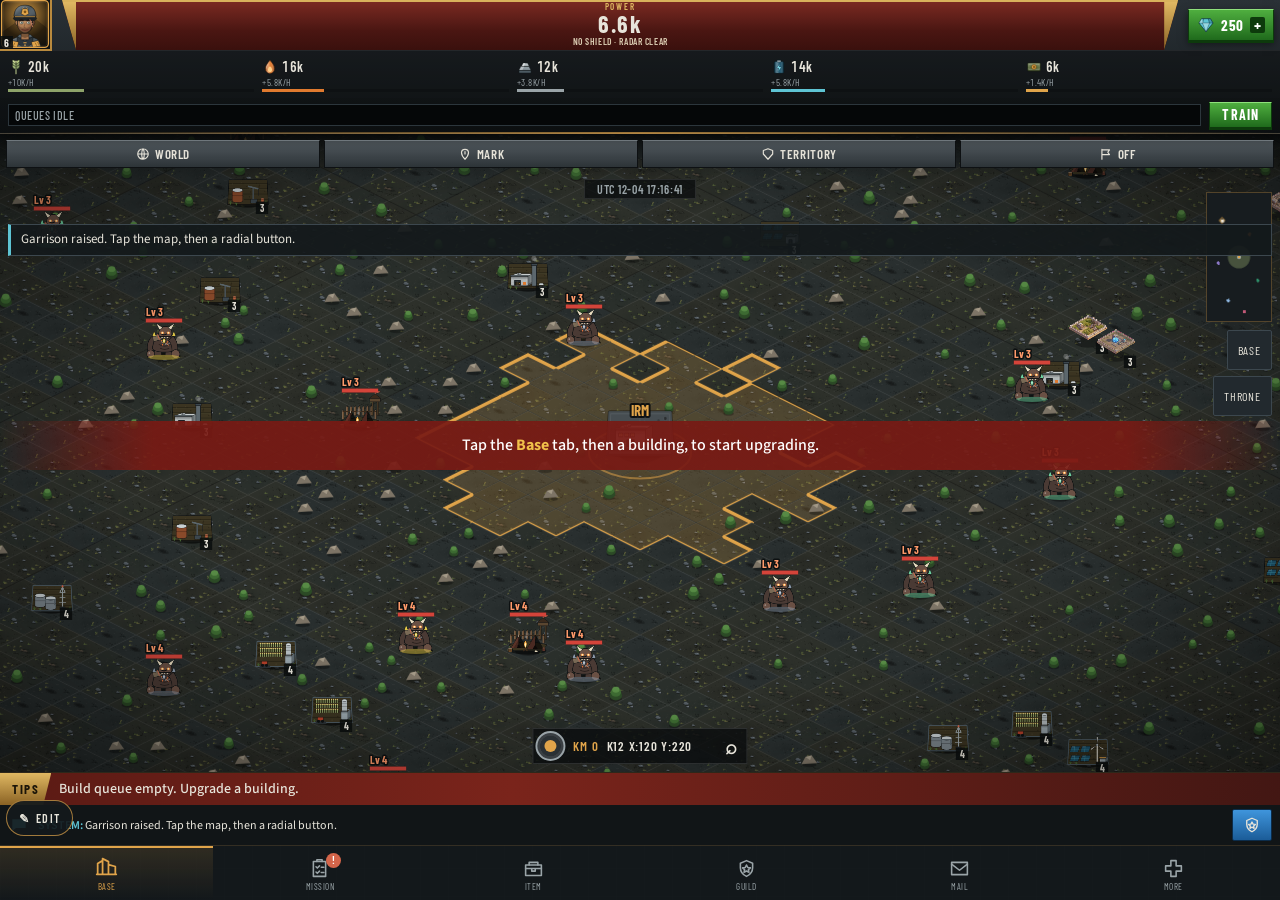
<file: index.html>
<!doctype html>
<html lang="en">
<head>
<meta charset="utf-8">
<meta name="viewport" content="width=device-width,initial-scale=1,viewport-fit=cover,user-scalable=no">
<meta name="theme-color" content="#0e1113">
<title>IRON MARCH</title>
<link rel="preconnect" href="https://fonts.googleapis.com">
<link href="https://fonts.googleapis.com/css2?family=Barlow+Condensed:wght@500;600;700&family=Source+Sans+3:wght@400;600&display=swap" rel="stylesheet">
<link rel="stylesheet" href="style.css">
<link rel="stylesheet" href="art.css">
</head>
<body>
<div id="app">
  <header id="top" class="glass">
    <div class="row1"><button class="port" id="port" data-a="profile"></button><button class="power" id="power" data-a="plot-cc"></button><button class="dbtn" id="dbtn" data-a="drawer" data-id="hero" data-tab="store"></button></div>
    <div class="chips num" id="chips"></div>
    <div id="prod"></div>
  </header>
  <main id="main">
    <section class="page on" id="pg-map">
      <canvas id="ground"></canvas><canvas id="ground2"></canvas>
      <canvas id="map"></canvas>
      <div class="mapui" id="compass"></div>
      <canvas class="mapui" id="mini" width="66" height="130"></canvas>
      <div class="mapui" id="mapchips"></div>
      <div class="mapui" id="coord"></div>
      <div id="radial"></div>
    </section>
    <section class="page" id="pg-base"></section>
    <div id="scrim"></div>
    <div class="sheet glass" id="sheet"></div>
    <div id="drawer" class="glass"><div id="dtabs"></div><div id="dbody"></div></div>
    <div id="float"></div>
    <div id="toasts"></div>
  </main>
  <div id="qbar" class="glass"></div>
  <nav id="dock" class="glass"></nav>
</div>
<svg width="0" height="0" style="position:absolute" aria-hidden="true"><defs>
<linearGradient id="gF" x1="0" y1="0" x2="0" y2="1"><stop offset="0" stop-color="#fff" stop-opacity=".24"/><stop offset=".55" stop-color="#fff" stop-opacity="0"/><stop offset="1" stop-color="#000" stop-opacity=".3"/></linearGradient>
<linearGradient id="gS" x1="0" y1="0" x2="0" y2="1"><stop offset="0" stop-color="#000" stop-opacity=".12"/><stop offset="1" stop-color="#000" stop-opacity=".4"/></linearGradient>
<linearGradient id="gT" x1="0" y1="0" x2="1" y2="1"><stop offset="0" stop-color="#fff" stop-opacity=".3"/><stop offset="1" stop-color="#fff" stop-opacity="0"/></linearGradient>
<linearGradient id="gCyl" x1="0" y1="0" x2="1" y2="0"><stop offset="0" stop-color="#000" stop-opacity=".35"/><stop offset=".3" stop-color="#fff" stop-opacity=".3"/><stop offset=".6" stop-color="#fff" stop-opacity="0"/><stop offset="1" stop-color="#000" stop-opacity=".45"/></linearGradient>
<radialGradient id="gGA"><stop offset="0" stop-color="#ffb84a" stop-opacity=".55"/><stop offset="1" stop-color="#ffb84a" stop-opacity="0"/></radialGradient><radialGradient id="gGI"><stop offset="0" stop-color="#5ec4d4" stop-opacity=".5"/><stop offset="1" stop-color="#5ec4d4" stop-opacity="0"/></radialGradient><radialGradient id="gGG"><stop offset="0" stop-color="#8ef0b0" stop-opacity=".5"/><stop offset="1" stop-color="#8ef0b0" stop-opacity="0"/></radialGradient><linearGradient id="gGlass" x1="0" y1="0" x2="0" y2="1"><stop offset="0" stop-color="#fff" stop-opacity=".5"/><stop offset=".5" stop-color="#fff" stop-opacity=".05"/><stop offset="1" stop-color="#000" stop-opacity=".35"/></linearGradient><linearGradient id="gAO" x1="0" y1="0" x2="0" y2="1"><stop offset="0" stop-color="#000" stop-opacity="0"/><stop offset="1" stop-color="#000" stop-opacity=".3"/></linearGradient><filter id="fBlur" x="-20%" y="-40%" width="140%" height="180%"><feGaussianBlur stdDeviation="1.3"/></filter></defs></svg>
<div id="alarm"></div>
<div id="aura"></div>
<script src="js/data.js"></script>
<script src="js/vip.js"></script>
<script src="js/engine.js"></script>
<script src="js/kingdoms.js"></script>
<script src="js/art.js"></script>
<script src="js/art2.js"></script>
<script src="js/art3.js"></script>
<script src="js/art4.js"></script>
<script src="js/art5.js"></script>
<script src="js/art6.js"></script>
<script src="js/art7.js"></script>
<script src="js/assets.js"></script>
<script src="js/city.js"></script>
<script src="js/map.js"></script>
<script src="js/ui.js"></script>
<script src="js/layout.js"></script>
<script src="js/editor.js"></script>
<script src="js/iap.js"></script>
<script src="js/packs.js"></script>
<script src="js/vipui.js"></script>
<script src="js/forge.js"></script>
<script src="js/cc.js"></script>
<script src="js/bld.js"></script>
<script src="js/world.js"></script>
</body>
</html>
</file>
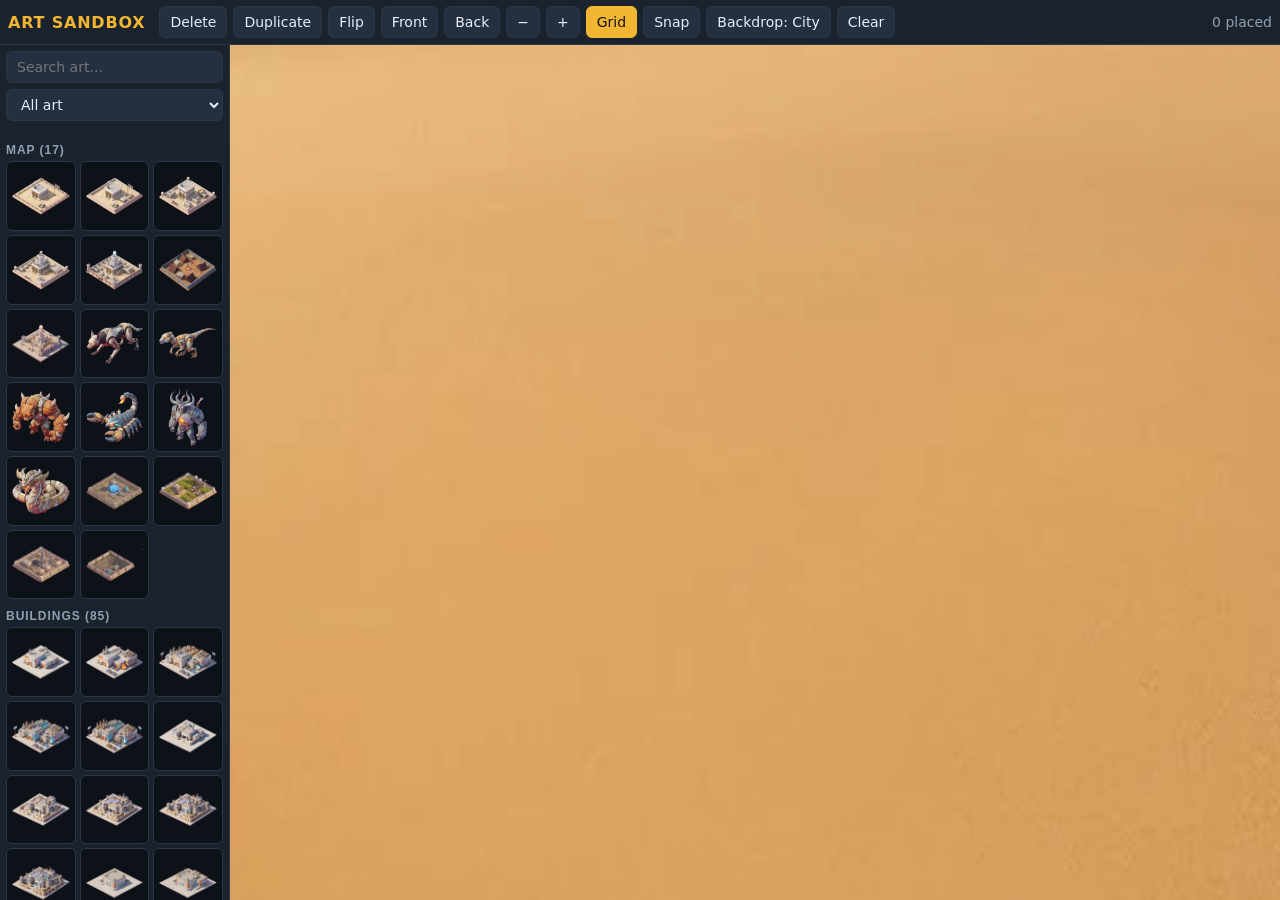
<file: sandbox.html>
<!doctype html>
<html lang="en">
<head>
<meta charset="utf-8">
<meta name="viewport" content="width=device-width,initial-scale=1,maximum-scale=1,user-scalable=no">
<title>Art Sandbox</title>
<style>
:root{--bg:#10151c;--panel:#1a222d;--line:#2b3746;--ink:#e8eef5;--mute:#8fa0b3;--acc:#f2b632}
*{box-sizing:border-box}
html,body{margin:0;height:100%;background:var(--bg);color:var(--ink);font:14px/1.3 "Source Sans 3",system-ui,sans-serif;overflow:hidden;touch-action:none}
#app{display:flex;flex-direction:column;height:100%}
#bar{display:flex;flex-wrap:wrap;gap:6px;align-items:center;padding:6px 8px;background:var(--panel);border-bottom:1px solid var(--line)}
#bar h1{font:600 16px "Barlow Condensed",system-ui,sans-serif;margin:0 8px 0 0;letter-spacing:.05em;text-transform:uppercase;color:var(--acc)}
button,select,input[type=search]{background:#243040;color:var(--ink);border:1px solid var(--line);border-radius:6px;padding:6px 10px;font:inherit}
button:active{background:#2f4157}
button.on{background:var(--acc);color:#111;border-color:var(--acc)}
#count{color:var(--mute);margin-left:auto}
#main{flex:1;display:flex;min-height:0}
#pal{width:230px;background:var(--panel);border-right:1px solid var(--line);display:flex;flex-direction:column;min-height:0}
#pal .tools{padding:6px;display:flex;flex-direction:column;gap:6px}
#grid{flex:1;overflow:auto;padding:6px;touch-action:pan-y}
#grid h3{margin:10px 0 4px;font:600 12px "Barlow Condensed",sans-serif;letter-spacing:.08em;text-transform:uppercase;color:var(--mute)}
.items{display:grid;grid-template-columns:repeat(3,1fr);gap:4px}
.item{aspect-ratio:1;background:#0d1219;border:1px solid var(--line);border-radius:6px;display:flex;align-items:center;justify-content:center;padding:3px;cursor:grab;touch-action:none}
.item img{max-width:100%;max-height:100%;object-fit:contain;pointer-events:none;-webkit-user-drag:none}
.item:hover{border-color:var(--acc)}
#view{flex:1;overflow:auto;position:relative;touch-action:none}
#stage{position:relative;width:3200px;height:2400px;
background-color:#0b0f15}
#back{position:absolute;left:0;top:0;width:100%;height:100%;pointer-events:none;user-select:none;z-index:0}
#stage::after{content:"";position:absolute;left:0;top:0;width:100%;height:100%;pointer-events:none;z-index:0;background-image:linear-gradient(30deg,rgba(255,255,255,.07) 1px,transparent 1px),linear-gradient(150deg,rgba(255,255,255,.07) 1px,transparent 1px);background-size:128px 74px}
#stage.nogrid::after{display:none}
.spr{position:absolute;transform-origin:center;touch-action:none;user-select:none;-webkit-user-drag:none;cursor:move}
.spr.sel{outline:2px dashed var(--acc);outline-offset:2px}
#ghost{position:fixed;pointer-events:none;opacity:.8;z-index:99;display:none;max-width:120px;max-height:120px}
#hint{position:absolute;inset:0;display:flex;align-items:center;justify-content:center;color:var(--mute);pointer-events:none;text-align:center;padding:20px}
@media(max-width:700px){#main{flex-direction:column-reverse}#pal{width:100%;height:38%;border-right:0;border-top:1px solid var(--line)}.items{grid-template-columns:repeat(5,1fr)}}
</style>
</head>
<body>
<div id="app">
 <div id="bar">
  <h1>Art Sandbox</h1>
  <button id="bDel">Delete</button>
  <button id="bDup">Duplicate</button>
  <button id="bFlip">Flip</button>
  <button id="bFront">Front</button>
  <button id="bBack">Back</button>
  <button id="bSm">−</button><button id="bBig">+</button>
  <button id="bGrid" class="on">Grid</button>
  <button id="bSnap">Snap</button>
  <button id="bBack2" title="The backdrop is permanent and cannot be moved">Backdrop: City</button>
  <button id="bClear">Clear</button>
  <span id="count"></span>
 </div>
 <div id="main">
  <div id="pal">
   <div class="tools"><input id="q" type="search" placeholder="Search art…"><select id="cat"></select></div>
   <div id="grid"></div>
  </div>
  <div id="view"><div id="stage"></div><div id="hint">Blank screen.<br>Drag art from the palette (or tap it) onto the canvas.</div></div>
 </div>
</div>
<img id="ghost" alt="">
<script>
(function(){
var KEY='artSandbox.v1',stage=document.getElementById('stage'),view=document.getElementById('view');
var ghost=document.getElementById('ghost'),hint=document.getElementById('hint');
var items=[],sel=null,snap=false,nextId=1,assets={},back='city';
var GRID_W=128,GRID_H=74;

function load(){try{var s=JSON.parse(localStorage.getItem(KEY)||'null');if(s&&s.items){items=s.items;nextId=s.nextId||items.length+1;snap=!!s.snap;back=s.back==='map'?'map':'city'}}catch(e){}}
function save(){try{localStorage.setItem(KEY,JSON.stringify({items:items,nextId:nextId,snap:snap,back:back}))}catch(e){}}

function groupOf(p){return p.split('/')[1]}
function render(){
 stage.innerHTML='';
 // permanent furthest-back layer: city_slab or map_slab, never selectable or movable
 var bk=document.createElement('div');bk.id='back';var bf=assets[back==='map'?'map_slab':'city_slab'];
 if(bf&&back!=='map')bk.style.background='url('+bf+') 0 0/100% 100% no-repeat';
 if(bf&&back==='map'){ // mirror every other tile so the edges always match: no visible seam lines
  bk.style.overflow='hidden';
  for(var r=0;r<3;r++)for(var c=0;c<4;c++){var w=document.createElement('div');
   w.style.cssText='position:absolute;overflow:hidden;left:'+(c*1024)+'px;top:'+(r*1024)+'px;width:1024px;height:1024px;transform:scale('+(c%2?-1:1)+','+(r%2?-1:1)+')';
   var t=document.createElement('img');t.src=bf;t.draggable=false;t.style.cssText='position:absolute;left:-8%;top:-8%;width:116%;height:116%'; // crop the soft outer edge of the picture
   w.appendChild(t);bk.appendChild(w)}
 }
 stage.appendChild(bk);
 items.forEach(function(it,i){
  var im=document.createElement('img');im.className='spr'+(it===sel?' sel':'');im.src=assets[it.key]||it.src;im.draggable=false;
  im.style.left=it.x+'px';im.style.top=it.y+'px';im.style.zIndex=i+1;
  im.style.width=it.w+'px';im.style.transform='translate(-50%,-50%) scaleX('+(it.flip?-1:1)+')';
  im.dataset.id=it.id;stage.appendChild(im);
 });
 hint.style.display=items.length?'none':'flex';
 document.getElementById('count').textContent=items.length+' placed';
}
function byId(id){for(var i=0;i<items.length;i++)if(items[i].id==id)return items[i]}

// stage interactions
var drag=null;
stage.addEventListener('pointerdown',function(e){
 var t=e.target.closest('.spr');
 if(!t){sel=null;render();return}
 var it=byId(t.dataset.id);sel=it;
 items.splice(items.indexOf(it),1);items.push(it);
 var r=stage.getBoundingClientRect();
 drag={it:it,dx:e.clientX-r.left-it.x,dy:e.clientY-r.top-it.y};
 render();stage.setPointerCapture&&stage.setPointerCapture(e.pointerId);e.preventDefault();
});
stage.addEventListener('pointermove',function(e){
 if(!drag)return;var r=stage.getBoundingClientRect();
 var x=e.clientX-r.left-drag.dx,y=e.clientY-r.top-drag.dy;
 if(snap){x=Math.round(x/(GRID_W/2))*(GRID_W/2);y=Math.round(y/(GRID_H/2))*(GRID_H/2)}
 drag.it.x=x;drag.it.y=y;
 var el=stage.querySelector('[data-id="'+drag.it.id+'"]');if(el){el.style.left=x+'px';el.style.top=y+'px'}
});
function end(){if(drag){drag=null;save()}}
stage.addEventListener('pointerup',end);stage.addEventListener('pointercancel',end);
view.addEventListener('wheel',function(e){if(sel&&e.shiftKey){e.preventDefault();resize(e.deltaY<0?1.1:0.9)}},{passive:false});
// pan empty canvas by dragging with middle/right is skipped; the view scrolls natively with scrollbars/two-finger

function place(key,cx,cy){
 var r=stage.getBoundingClientRect();
 var x=cx-r.left,y=cy-r.top;
 var im=new Image();im.onload=function(){
  var w=Math.min(im.naturalWidth,220);
  if(snap){x=Math.round(x/(GRID_W/2))*(GRID_W/2);y=Math.round(y/(GRID_H/2))*(GRID_H/2)}
  var it={id:nextId++,key:key,x:x,y:y,w:w,flip:false};items.push(it);sel=it;render();save();
 };im.src=assets[key];
}
function centre(){var r=view.getBoundingClientRect(),s=stage.getBoundingClientRect();return[r.left+r.width/2+(Math.random()*60-30),r.top+r.height/2+(Math.random()*60-30)]}

// palette
function buildPalette(){
 var q=document.getElementById('q').value.toLowerCase(),cat=document.getElementById('cat').value;
 var g=document.getElementById('grid');g.innerHTML='';
 var groups={};
 Object.keys(assets).sort().forEach(function(k){
  if(k==='city_slab'||k==='map_slab')return;
  var gname=groupOf(assets[k]);
  if(cat&&gname!==cat)return;if(q&&k.toLowerCase().indexOf(q)<0)return;
  (groups[gname]=groups[gname]||[]).push(k);
 });
 Object.keys(groups).forEach(function(gn){
  var h=document.createElement('h3');h.textContent=gn+' ('+groups[gn].length+')';g.appendChild(h);
  var w=document.createElement('div');w.className='items';
  groups[gn].forEach(function(k){
   var d=document.createElement('div');d.className='item';d.title=k;
   var im=document.createElement('img');im.src=assets[k];im.loading='lazy';d.appendChild(im);
   var moved=false,sx=0,sy=0,active=false;
   d.addEventListener('pointerdown',function(e){active=true;moved=false;sx=e.clientX;sy=e.clientY;d.setPointerCapture(e.pointerId);
    ghost.src=assets[k];});
   d.addEventListener('pointermove',function(e){
    if(!active)return;
    if(!moved&&Math.hypot(e.clientX-sx,e.clientY-sy)>8){moved=true;ghost.style.display='block'}
    if(moved){ghost.style.left=(e.clientX-40)+'px';ghost.style.top=(e.clientY-40)+'px'}
   });
   d.addEventListener('pointerup',function(e){
    if(!active)return;active=false;ghost.style.display='none';
    if(!moved){var c=centre();place(k,c[0],c[1]);return}
    var v=view.getBoundingClientRect();
    if(e.clientX>=v.left&&e.clientX<=v.right&&e.clientY>=v.top&&e.clientY<=v.bottom)place(k,e.clientX,e.clientY);
   });
   d.addEventListener('pointercancel',function(){active=false;ghost.style.display='none'});
   w.appendChild(d);
  });
  g.appendChild(w);
 });
}

// toolbar
function resize(f){if(!sel)return;sel.w=Math.max(16,Math.min(1200,Math.round(sel.w*f)));render();save()}
function $(id){return document.getElementById(id)}
$('bDel').onclick=function(){if(sel){items.splice(items.indexOf(sel),1);sel=null;render();save()}};
$('bDup').onclick=function(){if(sel){var c=JSON.parse(JSON.stringify(sel));c.id=nextId++;c.x+=30;c.y+=30;items.push(c);sel=c;render();save()}};
$('bFlip').onclick=function(){if(sel){sel.flip=!sel.flip;render();save()}};
$('bFront').onclick=function(){if(sel){items.splice(items.indexOf(sel),1);items.push(sel);render();save()}};
$('bBack').onclick=function(){if(sel){items.splice(items.indexOf(sel),1);items.unshift(sel);render();save()}};
$('bBack2').onclick=function(){back=back==='city'?'map':'city';this.textContent='Backdrop: '+(back==='map'?'Map':'City');render();save()};
$('bSm').onclick=function(){resize(.9)};$('bBig').onclick=function(){resize(1.1)};
$('bGrid').onclick=function(){stage.classList.toggle('nogrid');this.classList.toggle('on')};
$('bSnap').onclick=function(){snap=!snap;this.classList.toggle('on',snap);save()};
$('bClear').onclick=function(){if(items.length&&confirm('Clear the whole canvas?')){items=[];sel=null;render();save()}};
document.addEventListener('keydown',function(e){if(e.target.tagName==='INPUT')return;if((e.key==='Delete'||e.key==='Backspace')&&sel){$('bDel').onclick();e.preventDefault()}});
$('q').oninput=buildPalette;$('cat').onchange=buildPalette;

load();
fetch('assets/manifest.json').then(function(r){return r.json()}).then(function(m){
 assets=m.files||{};
 // keep placed items whose asset was removed
 var cats={};Object.keys(assets).forEach(function(k){cats[groupOf(assets[k])]=1});
 var s=$('cat');s.innerHTML='<option value="">All art</option>'+Object.keys(cats).sort().map(function(c){return '<option>'+c+'</option>'}).join('');
 $('bSnap').classList.toggle('on',snap);$('bBack2').textContent='Backdrop: '+(back==='map'?'Map':'City');
 buildPalette();render();
 var first=items[0];if(first)view.scrollTo(Math.max(0,first.x-300),Math.max(0,first.y-200));
 else view.scrollTo(1100,800);
}).catch(function(){document.getElementById('grid').textContent='Could not load assets/manifest.json. Serve this folder over http (e.g. python3 -m http.server).'});
})();
</script>
</body>
</html>
</file>
<file: style.css>
:root{--ink:#0e1113;--panel:#171c1f;--raised:#22292e;--line:#3c474e;--bone:#e7e4da;--mute:#9aa4a8;--brass:#e0a44a;--brassink:#1a1408;--signal:#d4654a;--oxide:#8ea36a;--glacier:#5ec4d4;--wash:transparent;--head:'Barlow Condensed','Arial Narrow','Roboto Condensed',sans-serif;--body:'Source Sans 3','Source Sans Pro',system-ui,sans-serif;--spring:cubic-bezier(.22,1.25,.36,1)}
*{box-sizing:border-box;-webkit-tap-highlight-color:transparent}
html,body{margin:0;height:100%;background:var(--ink);color:var(--bone);font:14px/1.35 var(--body);overflow:hidden;overscroll-behavior:none;-webkit-user-select:none;user-select:none}
body{background-image:linear-gradient(rgba(94,196,212,.10) 1px,transparent 1px),linear-gradient(90deg,rgba(94,196,212,.10) 1px,transparent 1px);background-size:28px 28px}
.num,.t{font-variant-numeric:tabular-nums}
h1,h2,h3,.h,.tab,.big{font-family:var(--head);text-transform:uppercase;letter-spacing:.04em;line-height:1;font-weight:600;margin:0}
button{font:inherit;color:inherit;cursor:pointer}
#app{position:fixed;inset:0;display:flex;flex-direction:column}
#app::before{content:"";position:absolute;inset:0;background:var(--wash);pointer-events:none;z-index:1;opacity:.09}
.wash-dawn{--wash:var(--brass)}.wash-day{--wash:var(--bone)}.wash-dusk{--wash:var(--signal)}.wash-night{--wash:var(--glacier)}
.wash-day #app::before{opacity:.035}
.glass{background:rgba(20,25,28,.94);border:1px solid rgba(224,164,74,.16)}
/* top HUD */
#top{position:relative;z-index:12;border-width:0 0 1px;padding:0 0 0;background:linear-gradient(180deg,#2a3136,#14191c);box-shadow:0 3px 14px rgba(0,0,0,.6)}
#top::after{content:"";position:absolute;left:0;right:0;bottom:-1px;height:2px;background:linear-gradient(90deg,transparent,rgba(224,164,74,.7),transparent)}
.row1{display:flex;align-items:stretch;gap:0;height:50px;padding:0 6px 0 0}
.port{position:relative;flex:none;width:52px;height:52px;margin:-1px 0 -3px;padding:0;background:#0e1113;border:2px solid #b98a3e;border-top:0;border-left:0;overflow:hidden;z-index:2}
.port svg{width:100%;height:100%;display:block}
.port .lvl{position:absolute;left:0;bottom:0;background:rgba(10,13,14,.85);color:var(--bone);font:700 11px/13px var(--head);padding:0 4px;font-style:normal}
.port .dot{position:absolute;right:3px;top:3px;width:9px;height:9px;border-radius:50%;background:var(--signal);box-shadow:0 0 6px var(--signal)}
.power{position:relative;flex:1;min-width:0;margin:0 10px;display:flex;flex-direction:column;align-items:center;justify-content:center;gap:1px;padding:0 16px;border:0;color:var(--bone);background:linear-gradient(180deg,#7a2a22,#4a1612 60%,#3a100d);clip-path:polygon(0 0,100% 0,calc(100% - 14px) 100%,14px 100%);border-top:2px solid #d9b25c}
.power::before,.power::after{content:"";position:absolute;top:0;bottom:0;width:14px;background:linear-gradient(180deg,#e0b862,#8a6224)}
.power::before{left:0;clip-path:polygon(0 0,100% 0,100% 100%)}.power::after{right:0;clip-path:polygon(0 0,100% 0,0 100%)}
.power .pl{font:600 9px/1 var(--head);letter-spacing:.2em;text-transform:uppercase;color:#e0b862}
.power b{font:700 24px/1 var(--head);letter-spacing:.06em}
.power .ps{font:600 9.5px/1 var(--head);letter-spacing:.06em;text-transform:uppercase;color:#d8c9b0;white-space:nowrap;overflow:hidden;text-overflow:ellipsis;max-width:100%}
.power.alert{animation:chipp 1s ease-in-out infinite}
.dbtn{flex:none;align-self:center;height:32px;min-width:84px;display:flex;align-items:center;gap:6px;padding:0 8px;background:linear-gradient(180deg,#4fae3f,#1f6a1c);border:1px solid #0d3a0c;border-top-color:#8fe07c;color:#fff;box-shadow:0 2px 0 #0d3a0c,0 3px 8px rgba(0,0,0,.5)}
.dbtn svg{width:18px;height:18px}.dbtn b{font:700 15px/1 var(--head);letter-spacing:.04em;flex:1;text-align:center}.dbtn em{font:700 16px/1 var(--head);font-style:normal;background:#0d3a0c;padding:0 4px;border-radius:2px}
.chips{display:grid;grid-template-columns:repeat(5,1fr);gap:0;padding:5px 4px 4px;background:rgba(0,0,0,.35);border-top:1px solid rgba(255,255,255,.06)}
.chip{display:grid;grid-template-columns:16px 1fr;align-items:center;gap:0 4px;padding:2px 4px 2px;background:none;border:0;min-width:0;min-height:38px;text-align:left}
.chip svg{width:16px;height:16px}
.chip b{font-family:var(--head);font-size:14px;font-weight:600;letter-spacing:.03em;overflow:hidden;text-overflow:ellipsis;white-space:nowrap}
.chip small{grid-column:1/-1;font-family:var(--head);font-size:9.5px;letter-spacing:.05em;color:var(--mute);line-height:1.1;white-space:nowrap;overflow:hidden;text-overflow:ellipsis;text-transform:uppercase}
.chip.dia small{color:var(--glacier)}
.mtr{grid-column:1/-1;display:block;height:3px;background:var(--ink);margin-top:2px}
.mtr u{display:block;height:100%;transition:width .4s}
.chip.full{position:relative;border-color:var(--brass)}
.chip.full::after,.tips.hot::after{content:'';position:absolute;inset:0;pointer-events:none;box-shadow:0 0 10px 1px rgba(224,164,74,.5);opacity:0;animation:chipo 1.1s ease-in-out infinite}
@keyframes chipo{50%{opacity:1}}
.chip.full b,.chip.full small{color:var(--brass)}
@keyframes chipp{0%,100%{box-shadow:0 0 0 0 rgba(224,164,74,0)}50%{box-shadow:0 0 10px 1px rgba(224,164,74,.5)}}
#prod{display:flex;flex-direction:column;gap:3px;padding:4px 8px 5px;background:rgba(0,0,0,.4)}
.prow{display:flex;align-items:center;gap:8px}
.more{align-self:flex-start;height:20px;padding:0 12px;background:rgba(40,48,54,.9);border:1px solid #3c474e;color:var(--bone);font:600 12px/1 var(--head);letter-spacing:.06em;text-transform:uppercase}
.pbar{position:relative;flex:1;height:22px;background:#050708;border:1px solid #2c363c;display:flex;align-items:center;justify-content:space-between;padding:0 6px;font:500 12px/1 var(--head);letter-spacing:.05em;text-transform:uppercase;overflow:hidden}
.pbar u{position:absolute;left:0;top:0;bottom:0;background:linear-gradient(180deg,#3b8fd0,#1c5b93);transition:width .3s linear}
.pbar span,.pbar b{position:relative;white-space:nowrap;overflow:hidden;text-overflow:ellipsis;color:var(--bone);text-shadow:0 1px 2px #000}
.pbar em{font-style:normal;color:var(--brass)}.pbar.idle span{color:var(--mute)}
.speed{flex:none;height:26px;padding:0 12px;background:linear-gradient(180deg,#3f95dc,#1b5c98);border:1px solid #0c2c4a;border-top-color:#8cc6f2;color:#fff;font:700 14px/1 var(--head);letter-spacing:.08em;text-transform:uppercase;box-shadow:0 2px 0 #0c2c4a}
.speed.go{background:linear-gradient(180deg,#4fae3f,#1f6a1c);border-color:#0d3a0c;border-top-color:#8fe07c;box-shadow:0 2px 0 #0d3a0c}
.speed:active{transform:translateY(1px);box-shadow:none}
/* bottom: tips banner and chat strip */
#qbar{position:relative;z-index:12;padding:0;border-width:1px 0 0;background:#0c0f11}
.tips{display:flex;align-items:center;gap:8px;width:100%;height:32px;padding:0 10px 0 0;border:0;background:linear-gradient(90deg,#5a1a14,#7a241b 40%,rgba(90,26,20,.7));color:var(--bone);font:500 14px/1 var(--body);text-align:left;overflow:hidden}
.tips i{flex:none;align-self:stretch;display:flex;align-items:center;padding:0 12px;background:linear-gradient(180deg,#e0b862,#8a6224);color:#1a1408;font:700 13px/1 var(--head);letter-spacing:.12em;font-style:normal;clip-path:polygon(0 0,100% 0,calc(100% - 8px) 100%,0 100%)}
.tips span{white-space:nowrap;overflow:hidden;text-overflow:ellipsis}
.tips.hot{position:relative}
.chat{display:flex;align-items:center;gap:8px;padding:4px 8px;min-height:40px;background:#111517}
.chat .cico{width:22px;height:22px;flex:none}
.chat>div{flex:1;min-width:0;font-size:12px;line-height:1.25;color:var(--bone)}
.chat p{margin:0;white-space:nowrap;overflow:hidden;text-overflow:ellipsis}.chat b{color:var(--glacier);font-weight:600}
.chat .pri2{background:linear-gradient(180deg,#3f95dc,#1b5c98);border-color:#0c2c4a;min-height:28px;padding:0 12px}
.chat .pri2 svg{width:18px;height:18px}
/* stage */
#main{position:relative;flex:1;min-height:0;z-index:2;overflow:hidden}
.page{position:absolute;inset:0;overflow-y:auto;overflow-x:hidden;padding:10px 10px 24px;display:none;-webkit-overflow-scrolling:touch}
.page.on{display:block}
#pg-map{padding:0;overflow:hidden}
#pg-map{background:#0a0d0e}
#ground,#ground2{position:absolute;transform-origin:0 0;will-change:transform;pointer-events:none;display:block}
#map{position:absolute;inset:0;width:100%;height:100%;touch-action:none;display:block;cursor:grab;z-index:1}
.mapui{position:absolute;z-index:3;pointer-events:none}
.mapui>*{pointer-events:auto}
#compass{left:8px;top:8px;display:flex;flex-wrap:wrap;gap:4px;right:84px}
#mini{right:8px;top:8px;border:1px solid rgba(224,164,74,.3);background:rgba(20,25,28,.75);width:66px;height:130px;display:block;pointer-events:auto}
#mapchips{right:8px;top:146px;display:flex;flex-direction:column;gap:6px;align-items:flex-end}
#mapchips .btn{min-height:40px}
#coordOLD{left:8px;bottom:8px;font-family:var(--head);letter-spacing:.06em;font-size:12px;color:var(--mute);background:rgba(20,25,28,.75);padding:2px 6px;border:1px solid var(--line)}
/* radial */
#radial{position:absolute;z-index:5;width:0;height:0;pointer-events:none;display:none}
#radial.on{display:block}
.rb{position:absolute;left:0;top:0;width:52px;height:52px;border-radius:50%;pointer-events:auto;background:rgba(20,25,28,.9);border:1.5px solid rgba(231,228,218,.35);color:var(--bone);display:flex;flex-direction:column;align-items:center;justify-content:center;gap:1px;padding:0;font-family:var(--head);font-size:10px;letter-spacing:.06em;text-transform:uppercase;line-height:1;animation:pop .32s cubic-bezier(.2,1.7,.4,1) calc(var(--i)*45ms) both;box-shadow:0 4px 14px rgba(0,0,0,.5)}
.rb svg{width:18px;height:18px}
.rb.pri{background:var(--brass);border-color:var(--brass);color:var(--brassink);font-weight:700}
.rb.bad{border-color:var(--signal);color:var(--signal)}
.rb:active{filter:brightness(1.3)}
@keyframes pop{from{scale:.2;opacity:0}to{scale:1;opacity:1}}
/* dock */
#dock{position:relative;z-index:12;display:grid;grid-template-columns:repeat(6,1fr);padding-bottom:env(safe-area-inset-bottom);border-width:1px 0 0}
#dock button{position:relative;background:none;border:0;min-height:54px;min-width:44px;display:flex;flex-direction:column;align-items:center;justify-content:center;gap:3px;color:var(--mute);border-top:2px solid transparent;padding:4px 0;transition:color .15s,background .15s}
#dock button svg{width:23px;height:23px;transition:transform .25s var(--spring)}
#dock button span{font-family:var(--head);font-size:10px;letter-spacing:.1em;text-transform:uppercase;line-height:1}
#dock button.on{color:var(--brass);border-top-color:var(--brass);background:linear-gradient(180deg,rgba(224,164,74,.14),transparent)}
#dock button.on svg{transform:translateY(-2px) scale(1.12)}
#dock button:active svg{transform:scale(.88)}
.bdg.ok{background:var(--oxide);color:#101508}
.bdg{position:absolute;top:5px;left:calc(50% + 6px);background:var(--signal);color:#fff;font:700 10px/14px var(--head);min-width:15px;height:15px;border-radius:8px;text-align:center;font-style:normal;padding:0 3px}
/* buttons */
.btn{font-family:var(--head);text-transform:uppercase;letter-spacing:.07em;font-size:14px;line-height:1;min-height:38px;padding:0 12px;border:1px solid var(--line);background:var(--raised);color:var(--bone);display:inline-flex;align-items:center;justify-content:center;gap:6px;border-radius:2px;white-space:nowrap;transition:transform .12s var(--spring),filter .12s}
.btn svg{width:14px;height:14px}
.btn:active{transform:scale(.95);filter:brightness(1.25)}
.btn.sm{min-height:32px;padding:0 10px;font-size:12px}
.btn.pri{background:var(--brass);border-color:var(--brass);color:var(--brassink);font-weight:700}
.btn.bad{background:transparent;border-color:var(--signal);color:var(--signal)}
.btn.line{background:transparent}
.btn.on{border-color:var(--brass);color:var(--brass)}
.btn[disabled]{opacity:.4;pointer-events:none}
.btn.tall{min-height:46px;font-size:16px}
.btn.glass{color:var(--bone)}
/* pop-outs: centred boxes above the base and map, below the HUD (the stage sits between top bar and queue bar) */
#scrim{position:absolute;inset:0;z-index:6;background:radial-gradient(ellipse at center,rgba(4,6,7,.5),rgba(4,6,7,.78));opacity:0;pointer-events:none;transition:opacity .25s}
#scrim.on{opacity:1;pointer-events:auto}
.sheet,#drawer{position:absolute;left:50%;top:50%;width:min(calc(100% - 20px),560px);z-index:8;overflow-x:hidden;visibility:hidden;opacity:0;transform:translate(-50%,-47%) scale(.92);transition:transform .2s ease-in,opacity .18s,visibility 0s .2s;border:1px solid rgba(224,164,74,.55);border-radius:6px;background:linear-gradient(180deg,rgba(32,39,44,.97),rgba(16,20,23,.98));box-shadow:0 0 0 1px rgba(0,0,0,.6),0 18px 50px rgba(0,0,0,.7),inset 0 1px 0 rgba(255,255,255,.08)}
.sheet::before,#drawer::before{content:"";position:absolute;left:0;right:0;top:0;height:3px;background:linear-gradient(90deg,transparent,var(--brass),transparent);pointer-events:none}
.sheet{max-height:calc(100% - 20px);overflow-y:auto;padding:14px 12px 12px}
.sheet.on,#drawer.on{visibility:visible;opacity:1;transform:translate(-50%,-50%) scale(1);transition:transform .34s var(--spring),opacity .18s,visibility 0s}
#drawer{height:calc(100% - 20px);max-height:640px;z-index:9;display:flex;flex-direction:column;padding-top:3px}
#dtabs{flex:none;display:flex;border-bottom:1px solid rgba(255,255,255,.08);overflow-x:auto}
#dtabs button{flex:1;min-height:44px;padding:0 12px;background:none;border:0;border-bottom:2px solid transparent;color:var(--mute);font-family:var(--head);text-transform:uppercase;letter-spacing:.1em;font-size:16px;white-space:nowrap}
#dtabs button.on{color:var(--brass);border-bottom-color:var(--brass)}
#dtabs .x{flex:none;width:52px}
#dbody{flex:1;overflow-y:auto;overflow-x:hidden;padding:12px;-webkit-overflow-scrolling:touch}
/* text utils */
.h1{font-size:26px;color:var(--bone)}
.sub{color:var(--mute);font-size:12px}
.lbl{font-family:var(--head);text-transform:uppercase;letter-spacing:.08em;color:var(--mute);font-size:12px}
.mut{color:var(--mute)}.br{color:var(--brass)}.sg{color:var(--signal)}.ox{color:var(--oxide)}.gl{color:var(--glacier)}
.flex{display:flex;gap:8px;align-items:center}.wrap{flex-wrap:wrap}.sp{justify-content:space-between}.grow{flex:1;min-width:0}
.mt{margin-top:8px}.mb{margin-bottom:8px}
.big{font-size:22px}
.panel{background:rgba(23,28,31,.86);border:1px solid var(--line);margin:0 0 10px}
.panel>.hd{padding:8px 10px;border-bottom:1px solid var(--line);display:flex;align-items:center;justify-content:space-between;gap:8px}
.panel>.hd h3{font-size:17px}
.panel>.bd{padding:10px}
.list>.it{display:flex;align-items:center;gap:8px;padding:8px 0;border-bottom:1px solid var(--line)}
.list>.it:last-child{border-bottom:0}
.bar{height:6px;background:var(--ink);border:1px solid var(--line);position:relative}
.bar>i{position:absolute;left:0;top:0;bottom:0;background:var(--brass)}
.bar.ox>i{background:var(--oxide)}
.bar u{position:absolute;top:-3px;bottom:-3px;width:1px;background:var(--bone);opacity:.7}
.step{display:flex;align-items:center;border:1px solid var(--line);background:var(--ink)}
.step button{width:36px;min-height:36px;background:var(--raised);border:0;font-size:18px;line-height:1}
.step b{min-width:42px;text-align:center;font-family:var(--head);font-size:17px;font-weight:600}
.tabs2{display:flex;gap:4px;overflow-x:auto;padding-bottom:6px;margin-bottom:8px}
.tabs2 button{flex:none;min-height:36px;background:none;border:1px solid var(--line);padding:0 12px;font-family:var(--head);text-transform:uppercase;letter-spacing:.08em;font-size:14px;color:var(--mute)}
.tabs2 button.on{color:var(--brassink);background:var(--brass);border-color:var(--brass)}
.split{display:grid;grid-template-columns:1fr 1fr;gap:1px;background:var(--line);border:1px solid var(--line)}
.split>div{background:var(--panel);padding:8px;min-width:0}
.split .me{border-top:2px solid var(--brass)}.split .them{border-top:2px solid var(--signal)}
.rr{display:flex;justify-content:space-between;gap:6px;font-size:13px;padding:2px 0;border-bottom:1px solid rgba(60,71,78,.5)}
.rr span:first-child{min-width:0;overflow-wrap:anywhere}
.tag{display:inline-block;padding:1px 6px;border:1px solid var(--line);font-family:var(--head);text-transform:uppercase;font-size:11px;letter-spacing:.08em;color:var(--mute)}
.tag.br{border-color:var(--brass);color:var(--brass)}.tag.sg{border-color:var(--signal);color:var(--signal)}
.sw{width:30px;height:30px;border:2px solid var(--line);padding:0}
.sw.on{border-color:var(--bone)}
select{background:var(--ink);border:1px solid var(--line);color:var(--bone);font:inherit;min-height:36px;padding:0 8px}
/* toasts and telemetry */
#toasts{position:absolute;left:8px;right:8px;top:8px;z-index:20;display:flex;flex-direction:column;gap:4px;pointer-events:none}
.toast{background:rgba(20,25,28,.92);border:1px solid var(--line);border-left:3px solid var(--glacier);padding:6px 10px;font-size:13px;animation:tin .28s var(--spring);transition:opacity .25s,transform .25s}
.toast.out{opacity:0;transform:translateY(-8px)}
.toast.bad{border-left-color:var(--signal)}.toast.good{border-left-color:var(--oxide)}.toast.warn{border-left-color:var(--brass)}
@keyframes tin{from{transform:translateY(-14px) scale(.96);opacity:0}to{transform:none;opacity:1}}
#alarm{position:fixed;inset:0;z-index:50;pointer-events:none;border:5px solid var(--signal);opacity:0;box-shadow:inset 0 0 26px rgba(212,101,74,.5)}
#alarm.on{animation:pulse 1s infinite ease-in-out}
#alarm.flash{animation:flash .9s ease-in-out 3}
@keyframes pulse{0%,100%{opacity:.35}50%{opacity:1}}
@keyframes flash{0%,100%{opacity:0}35%{opacity:1}}
#aura{position:fixed;inset:0;z-index:4;pointer-events:none;opacity:0}
#aura.on{opacity:1}
/* base scene */
.qs{display:flex;gap:6px;overflow-x:auto;margin-bottom:10px}
.qs .btn{min-height:40px}
.zone{position:relative;padding:22px 8px 8px;margin-bottom:12px;border:1px solid rgba(255,255,255,.08)}
.zone.cnc{background-color:#293035;background-image:url("data:image/svg+xml;utf8,<svg xmlns='http://www.w3.org/2000/svg' width='140' height='140'><filter id='n'><feTurbulence type='fractalNoise' baseFrequency='.85' numOctaves='2'/><feColorMatrix values='0 0 0 0 1 0 0 0 0 1 0 0 0 0 1 0 0 0 .09 0'/></filter><rect width='140' height='140' filter='url(%23n)'/></svg>"),linear-gradient(rgba(0,0,0,.28) 1px,transparent 1px),linear-gradient(90deg,rgba(0,0,0,.28) 1px,transparent 1px);background-size:140px 140px,64px 64px,64px 64px;box-shadow:inset 0 0 0 3px rgba(0,0,0,.35),inset 0 0 0 4px rgba(224,164,74,.35)}
.zone.fld{background-color:#26251a;background-image:url("data:image/svg+xml;utf8,<svg xmlns='http://www.w3.org/2000/svg' width='140' height='140'><filter id='n'><feTurbulence type='fractalNoise' baseFrequency='.6' numOctaves='3'/><feColorMatrix values='0 0 0 0 .5 0 0 0 0 .4 0 0 0 0 .2 0 0 0 .16 0'/></filter><rect width='140' height='140' filter='url(%23n)'/></svg>"),repeating-linear-gradient(90deg,rgba(0,0,0,.16) 0 2px,transparent 2px 16px);box-shadow:inset 0 0 0 3px rgba(0,0,0,.3)}
.zt{font-family:var(--head);text-transform:uppercase;letter-spacing:.12em;font-size:11px;color:var(--brass)}
.grid5{display:grid;grid-template-columns:repeat(5,1fr);gap:6px}
.plot{position:relative;aspect-ratio:1;background:rgba(0,0,0,.2);border:1px solid rgba(255,255,255,.07);padding:0;min-width:0;transition:transform .18s var(--spring)}
.plot:active{transform:scale(.93)}
.pv{width:96px;height:96px;flex:none;background:rgba(0,0,0,.25);border:1px solid var(--line)}
.bsvg{width:100%;height:100%;display:block;overflow:visible}
.plot .lv{position:absolute;left:1px;bottom:1px;background:rgba(10,13,14,.88);color:var(--brass);font:700 12px/14px var(--head);padding:0 4px;border:1px solid var(--line)}
.plot.max .lv{background:var(--brass);color:var(--brassink)}
.plot .nm{display:none}
.plot.empty{opacity:.75}
.plot.busy{border-color:var(--brass);box-shadow:0 0 0 1px rgba(224,164,74,.45),0 0 14px rgba(224,164,74,.25)}
.ring{position:absolute;width:28px;height:28px;pointer-events:none;filter:drop-shadow(0 2px 3px rgba(0,0,0,.6))}
.ring.tr{right:-5px;top:-5px}.ring.tl{left:-5px;top:-5px}
.rbg{fill:rgba(10,13,14,.9);stroke:var(--line);stroke-width:2}
.rfg{fill:none;stroke:var(--brass);stroke-width:3;transform:rotate(-90deg);transform-origin:18px 18px;stroke-linecap:round;transition:stroke-dashoffset .3s linear}
.ring.tl .rfg{stroke:var(--glacier)}
.bub{position:absolute;left:50%;top:-9px;transform:translateX(-50%);background:var(--oxide);color:#101508;font:700 12px/16px var(--head);padding:0 8px;border-radius:9px;animation:bob 1.1s ease-in-out infinite;pointer-events:none;white-space:nowrap;box-shadow:0 2px 8px rgba(0,0,0,.5);z-index:2}
@keyframes bob{0%,100%{transform:translate(-50%,0)}50%{transform:translate(-50%,-4px)}}
.fly{position:absolute;left:50%;top:25%;transform:translateX(-50%);font:700 13px var(--head);color:var(--bone);text-shadow:0 1px 3px #000,0 0 6px #000;animation:fly 1.6s ease-out forwards;pointer-events:none;white-space:nowrap;z-index:3;display:flex;gap:2px;align-items:center}
@keyframes fly{0%{opacity:0;transform:translate(-50%,6px)}15%{opacity:1}100%{opacity:0;transform:translate(-50%,-30px)}}
.spin{animation:spin 7s linear infinite}
@keyframes spin{to{transform:rotate(360deg)}}
.glw{animation:glw 2.2s ease-in-out infinite}
@keyframes glw{0%,100%{opacity:1}50%{opacity:.45}}
.blink{animation:blink 1.4s steps(2) infinite}
@keyframes blink{50%{opacity:.15}}
.smoke{animation:smoke 2.6s ease-out infinite}
@keyframes smoke{0%{transform:translateY(0);opacity:.7}100%{transform:translateY(-10px) scale(1.6);opacity:0}}
.ping{animation:ping 2.6s ease-out infinite;transform-origin:32px 22px}
@keyframes ping{0%{transform:scale(.4);opacity:.8}100%{transform:scale(1.2);opacity:0}}
@media (prefers-reduced-motion:reduce){*{animation-duration:.01ms!important;animation-iteration-count:1!important;transition-duration:.01ms!important}}
@media (min-width:760px){.page{padding:14px calc(50% - 360px)}#pg-map{padding:0}.sheet,#drawer{width:600px}}

.pkg{display:grid;grid-template-columns:repeat(2,1fr);gap:8px}
.pk{position:relative;display:flex;flex-direction:column;align-items:center;gap:2px;padding:10px 6px 8px;background:linear-gradient(180deg,rgba(255,255,255,.05),rgba(0,0,0,.2));border:1px solid var(--line);text-align:center;transition:transform .15s var(--spring)}
.pk:active{transform:scale(.96)}
.pk.hot{border-color:var(--brass);box-shadow:0 0 14px rgba(224,164,74,.25)}
.pk[disabled]{opacity:.45;pointer-events:none}
.gm{width:64px;height:56px}
.pn{font-family:var(--head);text-transform:uppercase;letter-spacing:.06em;font-size:15px;font-weight:600}
.pd{font-family:var(--head);font-size:20px;color:var(--glacier);font-weight:600}
.ps{font-size:11px;color:var(--mute);min-height:14px}
.pp{margin-top:4px;background:var(--brass);color:var(--brassink);font:700 15px/1 var(--head);letter-spacing:.06em;padding:8px 14px;min-width:84px}
.pt{position:absolute;top:0;left:0;right:0;background:var(--brass);color:var(--brassink);font:700 10px/14px var(--head);letter-spacing:.1em;text-transform:uppercase;font-style:normal}
.pk .pt+.gm,.pk .pt+svg{margin-top:12px}
a{text-decoration:none}

.acts{display:grid;grid-template-columns:repeat(2,1fr);gap:6px;margin-top:6px}
.act{display:flex;flex-direction:column;gap:2px;align-items:flex-start;text-align:left;padding:8px 10px;min-height:52px;background:var(--raised);border:1px solid var(--line);transition:transform .12s var(--spring)}
.act:active{transform:scale(.96)}
.act b{font-family:var(--head);text-transform:uppercase;letter-spacing:.08em;font-size:15px;color:var(--brass)}
.act span{font-size:11px;color:var(--mute);line-height:1.2}
.act.lk{opacity:.5}.act[disabled]{opacity:.5;pointer-events:none}
.rq{display:flex;justify-content:space-between;width:100%;padding:7px 8px;margin-top:4px;background:rgba(0,0,0,.25);border:1px solid var(--line);font-size:13px;text-align:left}
.rq.ok{border-color:rgba(142,163,106,.6);color:var(--oxide)}.rq.no{border-color:var(--signal);color:var(--signal)}
.lvr{display:flex;gap:8px;align-items:center;padding:6px 0;border-bottom:1px solid rgba(60,71,78,.5)}
.lvr>b{width:26px;height:26px;display:flex;align-items:center;justify-content:center;border:1px solid var(--line);font-family:var(--head);font-size:14px}
.lvr.done{opacity:.6}.lvr.now>b{background:var(--brass);color:var(--brassink);border-color:var(--brass)}
.seq{margin:0;padding-left:20px}.seq li{margin:4px 0;font-size:13px}
#hint{position:fixed;left:12px;right:12px;z-index:45;display:none;padding:10px 12px;font-size:13px;background:rgba(20,25,28,.95);border:1px solid var(--brass);box-shadow:0 6px 24px rgba(0,0,0,.6)}
#hint.on{display:block;animation:tin .28s var(--spring)}
#hint .hb{display:flex;gap:8px;justify-content:flex-end;margin-top:6px}
#hint .hb button{min-height:32px;padding:0 12px;font-family:var(--head);text-transform:uppercase;letter-spacing:.07em;background:var(--raised);border:1px solid var(--line)}
#hint .hb .pri{background:var(--brass);color:var(--brassink);border-color:var(--brass)}
.gd{position:relative;z-index:46;outline:3px solid var(--brass);outline-offset:2px;animation:gdp 1s ease-in-out infinite}
@keyframes gdp{0%,100%{box-shadow:0 0 0 0 rgba(224,164,74,.7)}50%{box-shadow:0 0 0 10px rgba(224,164,74,0)}}

.rt{font-style:normal;font-size:9px;letter-spacing:.1em;text-transform:uppercase;border:1px solid var(--oxide);color:var(--oxide);padding:0 3px;margin-left:4px}

/* building pop-out: header art, checklist rows, blue and green actions */
.bhead{position:relative;margin:-14px -12px 10px;height:118px;overflow:hidden;background:linear-gradient(180deg,#7fb0d8 0%,#cfe2ee 58%,#8a8f7a 59%,#565a4c 100%);border-bottom:2px solid rgba(224,164,74,.6)}
.bhead svg,.bhead img{position:absolute;left:50%;bottom:4px;height:112px;width:112px;transform:translateX(-50%);filter:drop-shadow(0 6px 4px rgba(0,0,0,.45))}
.bhead .lvp{position:absolute;right:8px;top:8px;background:rgba(10,13,14,.8);color:var(--brass);font:700 13px/1 var(--head);letter-spacing:.08em;padding:4px 8px;border:1px solid rgba(224,164,74,.5)}
.sheet .rq{align-items:center;background:rgba(255,255,255,.03);border:0;border-bottom:1px solid var(--line);margin:0;padding:8px 6px}
.sheet .rq.ok::after{content:"✓";color:#5fd26a;font:700 20px/1 var(--head);margin-left:8px}
.sheet .rq.no::after{content:"✗";color:var(--signal);font:700 20px/1 var(--head);margin-left:8px}
.sheet .btn.pri,.sheet .btn.pri.tall,#drawer .btn.pri{background:linear-gradient(180deg,#3f95dc,#1b5c98);border-color:#0c2c4a;border-top-color:#8cc6f2;color:#fff;box-shadow:0 2px 0 #0c2c4a}
.sheet .btn.line[data-cover]{background:linear-gradient(180deg,#4fae3f,#1f6a1c);border-color:#0d3a0c;border-top-color:#8fe07c;color:#fff;box-shadow:0 2px 0 #0d3a0c}
.panel>.hd{background:rgba(255,255,255,.05)}
.sheet .bhead+.flex .pv{display:none}
.sheet .h1{font-size:22px}

/* building radial */
#bradial{position:absolute;z-index:7;width:0;height:0}
#bradial .bl{position:absolute;left:-100px;top:-110px;width:200px;height:130px;pointer-events:none}
#bradial .bt{position:absolute;width:64px;height:64px;margin:-32px 0 0 -32px;padding:0 0 15px;display:flex;align-items:center;justify-content:center;background:linear-gradient(135deg,#59a9d8,#2a6f9a);border:2px solid #dfe8ee;border-bottom-color:#14384f;color:#fff;box-shadow:0 4px 12px rgba(0,0,0,.6);animation:pop .3s cubic-bezier(.2,1.7,.4,1) both}
#bradial .bt svg{width:30px;height:30px}
#bradial .bt span{position:absolute;left:-6px;right:-6px;bottom:-1px;background:rgba(6,8,9,.92);font:700 13px/17px var(--head);letter-spacing:.06em;text-transform:uppercase;text-align:center}
#bradial .up{left:0;top:-70px}#bradial .lf{left:-62px;top:-8px;animation-delay:.05s}#bradial .rt{left:62px;top:-8px;animation-delay:.1s}
#bradial .lvd{position:absolute;left:0;top:14px;display:flex;flex-direction:column;align-items:center;transform:translateX(-50%);pointer-events:none}
#bradial .lvd i{position:relative;width:38px;height:38px;display:flex;align-items:center;justify-content:center;font:700 17px/1 var(--head);font-style:normal;z-index:1}
#bradial .lvd i::before{content:'';position:absolute;inset:4px;background:#3aa0d8;border:2px solid #fff;transform:rotate(45deg);z-index:-1}
#bradial .lvd b{margin-top:-4px;background:rgba(6,8,9,.92);padding:2px 12px;font:700 14px/1 var(--head);letter-spacing:.06em;text-transform:uppercase;white-space:nowrap}

/* pack store: art cards, category tabs, centred pop-out contents */
.pkart{display:block;width:100%;height:auto;aspect-ratio:4/3}
.pk{padding:0 0 8px;overflow:hidden;gap:3px}
.pk .pv2{position:relative;width:100%;border-bottom:1px solid rgba(0,0,0,.6)}
.pk .pn{padding:4px 6px 0;line-height:1.05}
.pk .pt{z-index:2}
.pk .pt+.pv2{margin-top:14px}
.pk .gmw{display:flex;align-items:center;justify-content:center;aspect-ratio:4/3;background:radial-gradient(ellipse at 50% 60%,rgba(94,196,212,.35),rgba(10,20,26,.9))}
.pk .gmw .gm{width:70%;height:auto}
.pr{position:absolute;left:6px;bottom:6px;font:700 9px/1 var(--head);letter-spacing:.14em;text-transform:uppercase;padding:3px 6px;background:rgba(8,10,12,.78);border:1px solid currentColor;color:#8ea36a}
.tier2 .pr{color:#5ec4d4}.tier3 .pr{color:#a9b2f6}.tier4 .pr{color:#e6a0ec}.tier5 .pr{color:#ffc86a}
.pk.tier3{border-color:#4a4f86}.pk.tier4{border-color:#7a4a82}.pk.tier5{border-color:#b8822a;box-shadow:0 0 14px rgba(255,200,106,.25)}
.pch{display:flex;justify-content:center;gap:3px;min-height:22px;padding:2px 4px 0}
.pch i{width:22px;height:22px;display:block;font-style:normal}.pch i .pi{width:22px;height:22px}
.pch i.mo{font:700 11px/22px var(--head);color:var(--mute);width:auto;padding:0 2px}
.pcats{display:flex;gap:4px;overflow-x:auto;padding:8px 10px 0;scrollbar-width:none}
.pcats::-webkit-scrollbar{display:none}
.pcats button{flex:0 0 auto;min-height:32px;padding:0 12px;font:600 13px/1 var(--head);letter-spacing:.08em;text-transform:uppercase;color:var(--mute);background:var(--raised);border:1px solid var(--line)}
.pcats button.on{color:var(--brassink);background:var(--brass);border-color:var(--brass)}
.pohead{position:relative;margin:-14px -12px 10px;border-bottom:2px solid var(--brass)}
.pohead .pkart{aspect-ratio:8/5;max-height:210px;width:100%}
.pohead .gmw{display:flex;justify-content:center;padding:18px;background:radial-gradient(ellipse at 50% 60%,rgba(94,196,212,.4),rgba(10,20,26,.95))}.pohead .gmw .gm{width:120px;height:105px}
.pohead .pox{position:absolute;top:10px;right:10px;background:rgba(8,10,12,.75)}
.pohead .pr{left:12px;bottom:10px;font-size:11px;padding:4px 8px}
.pot{font-size:26px;margin-top:2px}
.pgrid{display:grid;grid-template-columns:1fr 1fr;gap:6px}
.pit{display:flex;align-items:center;gap:6px;padding:6px;background:rgba(255,255,255,.04);border:1px solid var(--line);min-width:0}
.pico .pi,.pico svg{width:30px;height:30px;display:block;flex:none}
.pq{font:700 17px/1 var(--head);color:var(--brass);flex:none}
.pt2{display:flex;flex-direction:column;min-width:0}.pt2 b{font:600 12px/1.1 var(--head);letter-spacing:.05em;text-transform:uppercase}.pt2 small{font-size:10px;color:var(--mute);line-height:1.15}
.btn.wide{width:100%}
@media (max-width:380px){.pgrid{grid-template-columns:1fr}}
.pobuy{position:sticky;bottom:-12px;margin:10px -12px -12px;padding:10px 12px;background:linear-gradient(180deg,rgba(16,20,23,.92),#101417);border-top:1px solid var(--brass);z-index:2}
.pobuy .big{font-size:28px;color:var(--brass)}
.pit{min-height:44px}
/* world-map top bar and target pop-out */
#compass{left:0;right:0;top:0;display:block}
.mbar{display:grid;grid-template-columns:repeat(4,1fr);gap:4px;padding:6px 6px 0;background:linear-gradient(180deg,rgba(10,13,14,.85),rgba(10,13,14,0))}
.mb{display:flex;align-items:center;justify-content:center;gap:5px;height:28px;background:linear-gradient(180deg,#535b60,#2d3438);border:1px solid #0e1113;border-top-color:#8a949a;color:var(--bone);font:600 13px/1 var(--head);letter-spacing:.05em;text-transform:uppercase}
.mb svg{width:14px;height:14px}
.utc{width:max-content;margin:3px auto 0;padding:1px 12px;background:rgba(10,13,14,.75);border:1px solid rgba(255,255,255,.1);font:600 12px/16px var(--head);letter-spacing:.06em;color:var(--mute);pointer-events:none}
#mapchips{top:80px}
.xclose{position:absolute;right:8px;top:8px;width:30px;height:30px;background:rgba(0,0,0,.4);border:1px solid var(--line);color:var(--signal);font:700 16px/1 var(--head);z-index:2}
.coord{display:flex;align-items:center;gap:6px;margin:8px 0}
.coord b{flex:1;background:rgba(0,0,0,.35);border:1px solid var(--line);padding:5px 8px;font:600 14px/1 var(--head);letter-spacing:.06em}
.share{min-height:28px;padding:0 10px;background:linear-gradient(180deg,#3f95dc,#1b5c98);border-color:#0c2c4a;color:#fff}
.tinfo{display:flex;gap:10px;align-items:stretch;margin-bottom:6px}
.tport{position:relative;flex:none;width:92px;height:92px;background:radial-gradient(circle at 50% 40%,#5a2018,#150808);border:1px solid var(--line)}
.tport img{width:100%;height:100%;object-fit:contain;display:block}
.tport i{position:absolute;left:0;right:0;bottom:0;background:var(--signal);text-align:center;font:700 12px/16px var(--head);font-style:normal;color:#fff}
.sheet .h1{padding-right:34px}
#mini{top:58px}
#mapchips{top:196px}
#toasts{top:90px}

#coord{left:50%;transform:translateX(-50%);bottom:8px;display:flex;align-items:center;gap:8px;padding:2px 4px 2px 2px;background:rgba(10,13,14,.8);border:1px solid rgba(255,255,255,.12);font:600 13px/1 var(--head);letter-spacing:.06em;color:var(--bone);pointer-events:none}
#coord>*{pointer-events:auto}
#coord .pin{width:22px;height:22px;border-radius:50%;background:radial-gradient(circle,#e0a44a 0 30%,#3a3f43 32%);border:2px solid #9aa4a8}
#coord .km{color:var(--brass)}
#coord button{background:none;border:0;color:var(--bone);font-size:20px;line-height:1;padding:0 6px}
#dock button span{font-size:9px;letter-spacing:.06em}
.morelist{display:flex;flex-direction:column}
.mrow{display:flex;align-items:center;gap:12px;padding:10px 4px;background:none;border:0;border-bottom:1px solid var(--line);text-align:left}
.mrow .mico{width:44px;height:44px;flex:none;display:flex;align-items:center;justify-content:center;background:linear-gradient(135deg,#59a9d8,#2a6f9a);border:1px solid #dfe8ee;color:#fff}
.mrow .mico svg{width:24px;height:24px}
.mrow b{display:block;font:700 17px/1.1 var(--head);letter-spacing:.04em;text-transform:uppercase}
.mrow i{display:block;font-style:normal;font-size:12px;color:var(--mute)}
.mrow em{font-style:normal;font-size:26px;color:var(--mute)}
.star{background:none;border:0;font-size:22px;color:#4b555b;padding:0 4px}.star.on{color:var(--brass)}
.mailist .it.unr{border-left:3px solid var(--glacier);padding-left:6px}
.btn.dangr{background:linear-gradient(180deg,#d4654a,#8a2c1c);border-color:#4a120a;border-top-color:#f09a80;color:#fff;box-shadow:0 2px 0 #4a120a}
#coord span{white-space:nowrap}

#pg-map::after{content:'';position:absolute;inset:0;z-index:2;pointer-events:none;background:radial-gradient(ellipse at center,rgba(0,0,0,0) 55%,rgba(0,0,0,.45) 100%)}
/* lab tech tree cards, research pop-out, ribbon */
.tnote{background:rgba(224,164,74,.12);border:1px solid rgba(224,164,74,.3);color:var(--brass);text-align:center;font:600 14px/1 var(--head);letter-spacing:.06em;padding:8px;margin-bottom:10px;text-transform:uppercase}
.tgrid{display:grid;grid-template-columns:repeat(3,1fr);gap:8px}
.tcard{display:flex;flex-direction:column;align-items:stretch;padding:4px;background:linear-gradient(180deg,#2c3338,#171c1f);border:1px solid var(--line);text-align:center;min-width:0}
.tcard.lk{opacity:.55}
.tart{position:relative;aspect-ratio:1;overflow:hidden;border:1px solid rgba(0,0,0,.5)}
.tart svg{width:100%;height:100%;display:block}
.tcard b{background:#000;color:var(--bone);font:600 13px/18px var(--head);letter-spacing:.05em}
.tcard span{font:600 12px/1.15 var(--head);letter-spacing:.04em;text-transform:uppercase;padding:4px 2px;min-height:30px;color:var(--mute)}
.tsh{display:flex;gap:10px;align-items:center;margin-bottom:6px;padding-right:34px}
.tsh .tart{width:84px;flex:none}
.btn.instant{background:linear-gradient(180deg,#4fae3f,#1f6a1c);border-color:#0d3a0c;border-top-color:#8fe07c;color:#fff;box-shadow:0 2px 0 #0d3a0c}
#ribbon{position:absolute;left:0;right:0;top:45%;z-index:30;display:none;pointer-events:none;text-align:center}
#ribbon.on{display:block;animation:tin .3s var(--spring)}
#ribbon span{display:block;padding:14px 20px;background:linear-gradient(90deg,transparent,rgba(120,26,20,.92) 12%,rgba(120,26,20,.92) 88%,transparent);color:#fff;font:500 16px/1.3 var(--body)}
#ribbon b{color:#f0c14a}
.sheet:has(.tsh){z-index:10}

.rwban{margin:-12px -12px 10px;padding:16px 12px;background:linear-gradient(135deg,#a8481c,#e0a44a 60%,#7a3a12);text-align:center;color:#fff;text-shadow:0 1px 3px #000}
.rwban b{display:block;font:700 20px/1.1 var(--head);letter-spacing:.06em;text-transform:uppercase}.rwban span{font-size:12px}
.rwrow{display:flex;align-items:center;gap:10px;padding:8px 0;border-bottom:1px solid var(--line)}
.rwic{position:relative;width:52px;height:52px;flex:none;display:flex;align-items:center;justify-content:center;background:linear-gradient(135deg,#1f4a2a,#0d1a10);border:1px solid var(--line)}
.rwic svg{width:30px;height:30px}
.rwic.big{width:auto;height:auto;flex-direction:column;padding:10px 14px;gap:4px;text-align:center}.rwic.big span{font:600 12px/1.1 var(--head);text-transform:uppercase}.rwic.big em{position:absolute;right:4px;top:2px;font:700 14px var(--head);font-style:normal;color:var(--signal)}
.txin{flex:1;min-width:0;height:38px;background:var(--ink);border:1px solid var(--line);color:var(--bone);padding:0 10px;font:16px var(--body);user-select:text;-webkit-user-select:text}
.pinkbar{background:rgba(212,101,74,.25);text-align:center;padding:8px;font:600 16px var(--head);letter-spacing:.04em}.pinkbar b{color:var(--signal)}
img.bsvg{object-fit:contain;-webkit-user-drag:none}

/* floating base buttons: off centre over the scene */
#float{position:absolute;inset:0;z-index:5;pointer-events:none;display:none}#float.on{display:block}
#float .fl{position:absolute;pointer-events:auto;width:54px;height:54px;border-radius:50%;display:flex;align-items:center;justify-content:center;background:radial-gradient(circle at 35% 30%,#5b6469,#22292d);border:3px solid var(--brass);box-shadow:0 4px 10px rgba(0,0,0,.6);color:var(--bone);padding:0}
#float .fl svg{width:30px;height:30px}
#float .fl small{position:absolute;left:50%;bottom:-8px;transform:translateX(-50%);background:rgba(6,8,9,.92);padding:2px 6px;font:700 11px/1 var(--head);letter-spacing:.06em;text-transform:uppercase;white-space:nowrap}
#float .fl.cd{filter:saturate(.5)}
#float .gift{right:8px;top:8px;border-radius:6px}#float .evt{left:0;top:38%;border-radius:0 8px 8px 0;border-left:0;width:44px;height:44px}
#float .hro{right:8px;top:38%;overflow:visible}#float .hro i{width:100%;height:100%;border-radius:50%;overflow:hidden;display:block}#float .hro i svg,#float .hro i img{width:100%;height:100%}
#float .dot{position:absolute;right:-1px;top:-1px;width:14px;height:14px;border-radius:50%;background:#e2402c;border:2px solid #fff}
#float .sup{left:8px;bottom:14px}#float .fdi{left:50%;margin-left:-27px;bottom:18px}#float .hsk{right:8px;bottom:14px}
#float .hot{animation:chipp 1s ease-in-out infinite}
#float .bdg{right:-4px;top:-4px;left:auto}
.qs{padding-right:64px;flex-wrap:wrap}#dock button svg{width:21px;height:21px}
.qs{flex-wrap:nowrap}.qs .btn{flex:none}

html,body,button,[data-a]{touch-action:manipulation}
button{-webkit-touch-callout:none}
.speed.free{background:linear-gradient(180deg,#4fae3f,#1f6a1c);border-color:#0d3a0c;border-top-color:#8fe07c;color:#fff}
.sheet,#drawer{pointer-events:none}.sheet.on,#drawer.on{pointer-events:auto}

/* pin bar: compass to base, kingdom coordinates, search */
#coord .cmp{position:relative;width:30px;height:30px;padding:0;margin:0;border-radius:50%;background:radial-gradient(circle,#2a3034 0 55%,#3a3f43 57%);border:2px solid #9aa4a8;display:flex;align-items:center;justify-content:center}
#coord .cmp svg{width:20px;height:20px;fill:#e0a44a;stroke:#101315;stroke-width:1.2;transition:transform .12s linear}
#coord .cmp.here svg{opacity:0}#coord .cmp.here::after{content:'';position:absolute;width:12px;height:12px;border-radius:50%;background:#e0a44a}
#coord .cmp.far svg{opacity:0}#coord .cmp.far::after{content:'⌂';position:absolute;font-size:18px;color:#e0a44a}
#coord .xy{min-width:104px}
#pg-map::before{content:'';position:absolute;inset:0;z-index:2;pointer-events:none;background:rgba(3,6,14,.58);opacity:0;transition:opacity .7s ease}
#pg-map.foreign::before{opacity:1;transition-duration:.25s}
.kdlg{position:absolute;inset:0;z-index:9;display:none;flex-direction:column;background:rgba(6,9,11,.97)}
.kdlg.on{display:flex}
.kdlg .kh{display:flex;align-items:center;gap:8px;padding:8px 10px;border-bottom:1px solid var(--line)}
.kdlg .kh b{flex:1;font:700 20px/1 var(--head);letter-spacing:.08em;text-transform:uppercase}
.kdlg .kh small{color:var(--mute);font-size:11px}
.kdlg input{width:100%;min-width:0;height:34px;background:rgba(0,0,0,.45);border:1px solid var(--line);color:var(--bone);padding:0 8px;font:600 15px/1 var(--head);letter-spacing:.05em}
.kdlg .ks{display:flex;gap:6px;padding:8px 10px}
.kdlg .kx{width:34px;height:34px;flex:none;background:rgba(0,0,0,.4);border:1px solid var(--line);color:var(--signal);font:700 16px/1 var(--head)}
.kgrid{flex:1;overflow-y:auto;overflow-x:hidden;display:grid;grid-template-columns:repeat(3,minmax(0,1fr));gap:6px;padding:4px 10px 12px;align-content:start}
.kc{position:relative;min-width:0;overflow:hidden;text-align:left;padding:6px 7px 6px;background:linear-gradient(180deg,#242b30,#171c20);border:1px solid #2f383e;color:var(--bone);display:flex;flex-direction:column;gap:1px;min-height:92px}
.kc .kn{font:700 22px/1 var(--head);color:var(--brass)}.kc .kt{font:600 12px/1.1 var(--head);letter-spacing:.04em;text-transform:uppercase;white-space:nowrap;overflow:hidden;text-overflow:ellipsis}
.kc .ka{font-size:11px;color:var(--mute);white-space:nowrap;overflow:hidden;text-overflow:ellipsis}
.kc .kd{font-size:10px;color:var(--mute)}
.kc .kp{align-self:flex-start;font:700 11px/16px var(--head);padding:0 6px;letter-spacing:.06em;text-transform:uppercase;color:#101315}
.kp.High{background:#d4654a}.kp.Medium{background:#e0a44a}.kp.Low{background:#7fcf9a}
.kc.me{border-color:var(--brass);box-shadow:inset 0 0 0 1px var(--brass)}.kc.sel{border-color:#59a9d8;box-shadow:inset 0 0 0 2px #59a9d8}
.kc .kb{position:absolute;right:0;top:0;padding:0 6px;font:700 11px/16px var(--head);letter-spacing:.06em;background:#3aa0d8;color:#fff}
.kc .kb.me{background:var(--brass);color:#101315;top:16px}
.kdet{padding:10px;border-top:1px solid var(--brass);background:#101417;display:flex;flex-direction:column;gap:6px}
.kdet .sub{font-size:12px}
#kgo{position:absolute;left:50%;top:50%;transform:translate(-50%,-50%);width:min(calc(100% - 24px),360px);z-index:10;display:none;padding:14px;background:linear-gradient(180deg,rgba(32,39,44,.98),rgba(16,20,23,.99));border:1px solid rgba(224,164,74,.55);border-radius:6px;box-shadow:0 18px 50px rgba(0,0,0,.7)}
#kgo.on{display:block}
#kgo .r3{display:grid;grid-template-columns:1fr 1.4fr 1.4fr;gap:6px;margin:8px 0}
#kgo label{display:block;font:600 11px/1 var(--head);letter-spacing:.08em;color:var(--mute);margin-bottom:3px;text-transform:uppercase}
#kgo .r3{grid-template-columns:minmax(0,1fr) minmax(0,1.4fr) minmax(0,1.4fr)}
.kdlg input,#kgo input{box-sizing:border-box}
#kgo input{width:100%;min-width:0;height:34px;background:rgba(0,0,0,.45);border:1px solid var(--line);color:var(--bone);padding:0 8px;font:600 15px/1 var(--head);letter-spacing:.05em}

.pkfh{display:flex;align-items:center;gap:8px;width:100%;padding:10px 12px;background:none;border:0;color:inherit;font:inherit;text-align:left;cursor:pointer;min-height:44px}
.pkfh b{font:600 13px/1 var(--head);letter-spacing:.06em;text-transform:uppercase;flex:1}.pkcar{font-style:normal;color:var(--brass)}
.pkfl{max-height:min(46vh,340px);overflow-y:auto;overscroll-behavior:contain;border-top:1px solid var(--line);-webkit-overflow-scrolling:touch}
.pkfr{display:flex;align-items:center;gap:8px;padding:5px 12px;border-bottom:1px solid var(--line);min-height:40px}
.pkfr .pico .pi,.pkfr .pico svg{width:24px;height:24px}.pkfn{width:22px;flex:none;font-size:10px;color:var(--mute);text-align:right}.pkfr .pt2{flex:1}.pkfr .pq{font-size:14px}

/* ---- organic city scene (js/city.js) ---- */
#pg-base{background:var(--bd,linear-gradient(#e3ebe4 0,#cdd9c8 120px,#8d9c6a 300px,#77855a 100%))}
.cityscape{position:relative;margin:0 -10px;padding:0 0 8px;background:var(--bd,none)}
.chz{display:block;width:calc(100% + 20px);margin:-2px -10px -22px;height:96px;object-fit:cover}
.chz img{width:100%;height:100%;object-fit:cover;display:block}
.cpan{container-type:inline-size;overflow-x:auto;overflow-y:hidden;-webkit-overflow-scrolling:touch;scrollbar-width:none;overscroll-behavior-x:contain}
.cpan::-webkit-scrollbar{display:none}
.cworld{position:relative;display:flex;width:max-content;background-size:cover;background-position:center}
.cworld.pano{background-size:100% 100%}
.cworld{zoom:var(--cz,1)}.cpan.zoomed{overflow-y:auto;touch-action:pan-x pan-y}.cpan{touch-action:pan-x pan-y}
.cworld.floor{background-size:100cqw auto;background-repeat:repeat;background-position:0 0}
.cworld .cedge{position:absolute;left:0;bottom:0;width:100%;height:auto;pointer-events:none;z-index:0}
.cworld .isle{flex:0 0 auto;width:100cqw}
.cworld .isle.side{width:60cqw}
.zbar{display:flex;align-items:center;gap:6px;margin:6px 10px}
.zbar button{min-height:32px;padding:0 12px;background:rgba(20,26,29,.82);color:var(--mute);border:1px solid rgba(224,164,74,.35);border-radius:16px;font:600 11px/1 var(--head);letter-spacing:.1em;text-transform:uppercase}
.zbar button.on{background:var(--brass);color:#1a1408;border-color:var(--brass)}
.zbar span{flex:1;text-align:right;font-size:11px;color:var(--mute);text-shadow:0 1px 2px rgba(0,0,0,.5)}
.cclouds{position:absolute;inset:0;pointer-events:none;z-index:4;background:radial-gradient(ellipse 220px 70px at 12% 30%,rgba(30,36,24,.13),transparent 70%),radial-gradient(ellipse 280px 90px at 46% 62%,rgba(30,36,24,.1),transparent 70%),radial-gradient(ellipse 200px 60px at 80% 22%,rgba(30,36,24,.12),transparent 70%);background-size:50% 100%;animation:ccloud 90s linear infinite}
@keyframes ccloud{from{background-position:0 0}to{background-position:-50% 0}}
@media (prefers-reduced-motion:reduce){.cclouds{animation:none}}
.isle{position:relative;margin:0;filter:drop-shadow(0 6px 8px rgba(30,38,20,.25))}
.isle .ground{position:absolute;inset:0;width:100%;height:100%;display:block;pointer-events:none}
.cd{position:absolute;display:block;pointer-events:none;transform:translate(-50%,-70%);z-index:1}
.cd::before{content:'';position:absolute;left:12%;right:12%;bottom:-2px;height:22%;border-radius:50%;background:radial-gradient(closest-side,rgba(30,34,20,.38),transparent);z-index:-1}
.cd img{width:100%;height:100%;object-fit:contain;display:block}
.cd.v{border-radius:50%}
.cd.tree,.cd.bush{background:radial-gradient(circle at 38% 34%,#8fc06a,#4f8a3a 60%,#2f5a26)}
.cd.bush{height:16px!important;border-radius:50% 50% 45% 45%;background:radial-gradient(circle at 40% 30%,#93c76f,#4a8038)}
.cd.rock{border-radius:46% 54% 50% 50%/55% 50% 50% 45%;background:radial-gradient(circle at 35% 30%,#c4ccd0,#8b969b 70%,#5f6a6f);height:18px!important}
.cd.lamp{width:4px!important;height:26px!important;border-radius:2px;background:linear-gradient(#e9e1a8 0 20%,#59646a 20%)}
.cd.flag{width:4px!important;height:30px!important;border-radius:0;background:linear-gradient(#5ec4d4 0 35%,#59646a 35%)}
.cd.sandbag,.cd.crates,.cd.barrel,.cd.fence,.cd.water{border-radius:4px;height:14px!important;background:linear-gradient(#c8b48a,#a08a5c)}
.cd.barrel{background:linear-gradient(#e08a4a,#b8622a)}.cd.water{width:14px!important;height:24px!important;background:linear-gradient(#9ab0b8,#5f7480)}
.zt{position:relative;z-index:3;width:max-content;margin:6px auto;background:rgba(20,26,29,.82);border:1px solid rgba(224,164,74,.6);padding:3px 10px;white-space:nowrap;border-radius:3px;left:auto;top:auto}
.zgap{position:relative;height:44px;display:flex;align-items:center;justify-content:center}
.zgap i{position:absolute;left:53%;top:0;bottom:0;width:4.6%;transform:translateX(-50%);background:linear-gradient(90deg,#a9875a,#a9875a);box-shadow:0 0 0 1.5px #e0c795}
.isle .grid5{position:absolute;inset:0;display:block;z-index:2}
.isle .plot{position:absolute;width:17%;aspect-ratio:1;transform:translate(-50%,-50%);background:none;border:0;padding:0}
.isle .plot:active{transform:translate(-50%,-50%) scale(.93)}
.isle .plot::before{content:none}
.isle .plot.empty{opacity:1}
.isle .plot.busy{box-shadow:none}.isle .plot.busy::before{content:'';position:absolute;left:-6%;right:-6%;top:40%;bottom:-4%;border-radius:50%;background:radial-gradient(closest-side,rgba(224,164,74,.55),rgba(224,164,74,.18) 75%,transparent);z-index:-1}

/* moving parts on plots */
.cfx,.wfx{position:absolute;inset:0;pointer-events:none;z-index:2}
.cfx>*{position:absolute;display:block}
.cf-scaf{left:8%;top:10%;width:84%;opacity:.95}
.cf-crane{right:-4%;top:-6%;width:40%;transform-origin:70% 100%;animation:cfsway 12s ease-in-out infinite}
.cf-jib{transform-origin:75% 12%;animation:cfjib 13s ease-in-out infinite}
.cf-load{right:20%;top:6%;width:18%;transform-origin:50% 0;animation:cfswing 8s ease-in-out infinite}
.cf-beacon{left:4%;top:10%;width:14%;animation:cfbeacon 2.4s ease-in-out infinite}
.cf-spark{left:26%;top:38%;width:18%;opacity:0;animation:cfspark 7s ease-out infinite}
.cf-dust{left:58%;top:62%;width:26%;opacity:0;animation:cfdust 6s ease-out infinite}
/* slow and weighty, like a real site: the crane barely sways, the load hangs and drifts, welding comes in short bursts with long pauses */
@keyframes cfsway{0%,100%{transform:rotate(-.35deg)}50%{transform:rotate(.35deg)}}
@keyframes cfjib{0%,100%{transform:rotate(-1.5deg)}50%{transform:rotate(1.5deg)}}
@keyframes cfswing{0%,100%{transform:rotate(-2.5deg) translateY(0)}25%{transform:rotate(0) translateY(-1.5%)}50%{transform:rotate(2.5deg) translateY(-2.5%)}75%{transform:rotate(0) translateY(-1.5%)}}
@keyframes cfbeacon{0%,100%{opacity:.45;filter:none}50%{opacity:1;filter:drop-shadow(0 0 4px #ffb02e)}}
@keyframes cfspark{0%,58%{opacity:0;transform:scale(.6)}61%{opacity:1;transform:scale(1)}64%{opacity:.15;transform:scale(.8)}67%{opacity:.95;transform:scale(.95)}73%{opacity:0;transform:scale(1.05)}82%{opacity:.85;transform:scale(.75)}88%,100%{opacity:0;transform:scale(.9)}}
@keyframes cfdust{0%{opacity:0;transform:translateY(3px) scale(.6)}20%{opacity:.5}100%{opacity:0;transform:translateY(-10px) scale(1.4)}}
.wfx i{position:absolute;display:block}
.wf-smoke{width:9px;height:9px;border-radius:50%;background:rgba(235,238,240,.85);animation:wfsmoke 3.2s ease-out infinite}
.wf-smoke.d2{animation-delay:1.6s}
.wf-radar{width:20px;height:2px;background:#dfe6ea;border-radius:2px;box-shadow:0 0 0 1px rgba(60,70,78,.5);animation:wfradar 3.4s linear infinite}
.wf-led{width:4px;height:4px;border-radius:50%;background:#5ec4d4;box-shadow:0 0 5px #5ec4d4;animation:wfled 2.2s ease-in-out infinite}
@keyframes wfsmoke{0%{transform:translate(0,0) scale(.4);opacity:0}15%{opacity:.8}100%{transform:translate(8px,-20px) scale(1.5);opacity:0}}
@keyframes wfradar{0%{transform:scaleX(1)}25%{transform:scaleX(.15)}50%{transform:scaleX(-1)}75%{transform:scaleX(-.15)}100%{transform:scaleX(1)}}
@keyframes wfled{0%,100%{opacity:1}50%{opacity:.15}}
@media (prefers-reduced-motion:reduce){.cfx *,.wfx *{animation:none!important}}

/* layout mode */
.laybar{position:sticky;top:0;z-index:30;display:flex;align-items:center;gap:6px;flex-wrap:wrap;margin:0 0 8px;padding:6px 8px;background:rgba(20,26,29,.94);border:1px solid var(--brass);border-radius:4px}
.laybar b{font:600 12px/1 var(--head);letter-spacing:.1em;text-transform:uppercase;color:var(--brass)}
.laybar span{flex:1 1 120px;font-size:11px;color:var(--mute)}
.laying .isle .plot,.laying .isle .cd{pointer-events:auto;touch-action:none;cursor:grab}
.laying .isle .plot{outline:1.5px dashed rgba(255,255,255,.55);outline-offset:-2px;z-index:3}
.laying .isle .cd{outline:1.5px dashed rgba(255,255,255,.45);outline-offset:2px;border-radius:6px}
.laying .isle .lifted{outline:2px solid var(--brass);filter:drop-shadow(0 8px 8px rgba(0,0,0,.45));cursor:grabbing}
.laying .isle .plot:active{transform:translate(-50%,-50%)}
.laybar .laysel,.laybar .laypal{flex:1 1 100%;display:flex;align-items:center;gap:6px;flex-wrap:wrap;padding-top:6px;border-top:1px solid var(--line)}
.laybar .laysel b{font:600 11px/1 var(--head);letter-spacing:.08em;text-transform:uppercase;color:#e7e4da}
.laybar select{min-height:34px;background:#0e1113;color:#e7e4da;border:1px solid var(--line);border-radius:3px;padding:0 6px;font:inherit}
.laybar .laypal{align-items:flex-start;flex-direction:column}
.laygrid{display:grid;grid-template-columns:repeat(auto-fill,minmax(56px,1fr));gap:6px;width:100%;max-height:34vh;overflow-y:auto;overscroll-behavior:contain}
.laygrid button{aspect-ratio:1;background:rgba(255,255,255,.08);border:1px solid var(--line);border-radius:4px;padding:3px}
.laygrid img{width:100%;height:100%;object-fit:contain;display:block}
.laying .isle .cd.sel{outline:2px solid var(--brass)}
.cd.wired{pointer-events:auto;cursor:pointer}

/* game-wide editor (js/editor.js) */
.edpill{position:fixed;left:6px;bottom:calc(env(safe-area-inset-bottom) + 64px);z-index:9999;min-height:36px;padding:0 12px;border-radius:18px;border:1px solid rgba(224,164,74,.7);background:rgba(20,26,29,.92);color:#e7e4da;font:600 12px/1 var(--head);letter-spacing:.1em;text-transform:uppercase;display:flex;align-items:center;gap:6px}
.edpill.on{background:var(--brass);color:#1a1408}
.edbar{position:fixed;left:6px;right:6px;bottom:calc(env(safe-area-inset-bottom) + 104px);z-index:9998;max-height:46vh;overflow-y:auto;padding:6px 8px;background:rgba(20,26,29,.96);border:1px solid var(--brass);border-radius:6px;display:flex;flex-direction:column;gap:6px;color:#e7e4da}
.edbar[hidden]{display:none}
.edrow{display:flex;align-items:center;gap:6px;flex-wrap:wrap}
.edrow b{font:600 12px/1 var(--head);letter-spacing:.08em;text-transform:uppercase;color:var(--brass);flex:1 1 auto}
.edrow b.edsel{color:#e7e4da;flex:0 1 auto;max-width:40%;overflow:hidden;text-overflow:ellipsis;white-space:nowrap}
.edrow.ed-hint{font-size:11px;color:var(--mute)}
.edbar button,.edbar select{min-height:34px;padding:0 10px;background:#0e1113;color:#e7e4da;border:1px solid var(--line);border-radius:3px;font:inherit;font-size:12px}
.edbar button.pri{background:var(--brass);color:#1a1408;border-color:var(--brass)}
.edgrid{display:grid;grid-template-columns:repeat(auto-fill,minmax(56px,1fr));gap:6px;max-height:26vh;overflow-y:auto;overscroll-behavior:contain}
.edgrid button{aspect-ratio:1;padding:3px}.edgrid img{width:100%;height:100%;object-fit:contain;display:block}
.edhost{position:relative}
.edlayer{position:absolute;left:0;top:0;width:100%;height:0;z-index:6;pointer-events:none}
.edpiece{position:absolute;display:block;height:auto;pointer-events:none;-webkit-user-drag:none;user-select:none}
.edpiece.wired{pointer-events:auto;cursor:pointer}
html.editing .edpiece{pointer-events:auto;outline:1px dashed rgba(255,255,255,.5);outline-offset:2px}
html.editing .edpiece.sel{outline:2px solid #e0a44a;touch-action:none}

.edbar.top{bottom:auto;top:calc(env(safe-area-inset-top) + 8px)}
.edbar button.dng{border-color:#d9534f;color:#ff9c96}
.edbar button{min-height:32px;padding:0 8px}
html.editing,html.editing body,html.editing #app,html.editing #main,html.editing .page,html.editing #dbody,html.editing button,html.editing [data-a]{touch-action:pan-x pan-y}
html.editing .edui,html.editing .edui *{touch-action:manipulation}
html.editing #main{will-change:transform}

.cworld .ground{-webkit-mask-image:linear-gradient(180deg,transparent 0,#000 5%,#000 93%,transparent 100%);mask-image:linear-gradient(180deg,transparent 0,#000 5%,#000 93%,transparent 100%)}

/* ---- hero screen ---- */
.hs{padding:10px}
.hs-top{display:flex;align-items:center;gap:8px}
.hs-top .h{font-size:20px}
.hs-stage{display:grid;grid-template-columns:76px 1fr 76px;gap:6px;align-items:start;margin:10px 0}
.hs-col{display:flex;flex-direction:column;gap:6px}
.hslot{position:relative;display:flex;flex-direction:column;align-items:center;gap:1px;background:rgba(0,0,0,.25);border:1px solid var(--line);padding:3px 2px;color:var(--mute);font-size:11px;font-family:var(--head);text-transform:uppercase;letter-spacing:.04em}
.hslot.on{border-color:var(--brass);color:var(--brass)}
.hslot .ui{width:48px;height:48px;margin:0}
.hslot .dot,.hs-tabs .dot,.hs-tabs button{position:relative}
.hslot .dot,.hs-tabs .dot{position:absolute;right:3px;top:3px;width:9px;height:9px;border-radius:50%;background:var(--signal);box-shadow:0 0 6px var(--signal)}
.hs-fig{background:none;border:0;padding:0;display:flex;justify-content:center;align-items:flex-end;min-height:250px}
.hs-fig svg,.hs-fig img{width:100%;max-width:190px;height:auto;transform-origin:50% 100%;animation:hidle 3.2s ease-in-out infinite}
.hs-fig.flex svg,.hs-fig.flex img{animation:hflex .9s ease-out}
.hs-fig.strike svg,.hs-fig.strike img{animation:hstrike .7s ease-out}
.hs-fig .harmL,.hs-fig .harmR{transform-box:fill-box;transform-origin:50% 0}
.hs-fig.flex .harmL{animation:harmup .9s ease-out}.hs-fig.flex .harmR{animation:harmup .9s ease-out reverse}
.hset{display:flex;flex-direction:column;align-items:center;text-align:center;font-size:10px;color:var(--mute);border:1px dashed var(--line);padding:4px 2px;line-height:1.2}
.hset b{font-size:16px;color:var(--brass)}
.hs-stats{display:grid;grid-template-columns:1fr 1fr;gap:4px 12px}
.hst{display:flex;justify-content:space-between;font-size:13px;border-bottom:1px solid rgba(60,71,78,.5);padding:2px 0}
.up{color:#8ef0b0;font-style:normal}.dn{color:var(--signal)}.eq{color:var(--mute)}
@keyframes hidle{0%,100%{transform:scale(1)}50%{transform:scale(1.015,1.025)}}
@keyframes hflex{0%{transform:scale(1)}30%{transform:scale(1.07,.97)}60%{transform:scale(1.04,1.04)}100%{transform:scale(1)}}
@keyframes hstrike{0%{transform:translateX(0) rotate(0)}35%{transform:translateX(10px) rotate(4deg)}100%{transform:translateX(0) rotate(0)}}
@keyframes harmup{0%{transform:rotate(0)}40%{transform:rotate(-70deg)}100%{transform:rotate(0)}}
@media (prefers-reduced-motion:reduce){.hs-fig svg,.hs-fig img{animation:none!important}}
.mimg{flex:none;width:44px;height:44px;object-fit:contain;background:radial-gradient(circle at 50% 40%,#5a2018,#150808);border:1px solid var(--line);margin-right:8px}
.sock{flex:none;width:34px;height:34px;display:inline-flex;align-items:center;justify-content:center;background:rgba(0,0,0,.3);border:1px solid var(--line);padding:0}
.sock .ui{width:30px;height:30px;margin:0}
.sock.on{border-color:var(--brass)}
.sock.lk{opacity:.6}
button.sock{cursor:pointer}
.linkish{background:none;border:0;padding:0;color:inherit;font:inherit;text-decoration:underline dotted;cursor:pointer}

/* ---- skill trees ---- */
.skt{display:flex;align-items:stretch;gap:6px;margin:6px 0}
.skl{flex:none;width:44px;font:600 11px var(--head);text-transform:uppercase;letter-spacing:.05em;color:var(--mute);display:flex;align-items:center}
.skr{display:grid;grid-template-columns:repeat(3,minmax(0,1fr));gap:6px;flex:1;min-width:0}
.skn{min-width:0;overflow-wrap:anywhere;display:flex;flex-direction:column;align-items:flex-start;gap:1px;padding:5px 6px;min-height:58px;border:1px solid var(--line);background:rgba(0,0,0,.25);color:var(--bone);text-align:left;font-size:11px;line-height:1.15}
.skn b{font:600 12px var(--head);text-transform:uppercase;letter-spacing:.03em}
.skn.on{border-color:var(--brass);background:rgba(224,164,74,.18)}
.skn.can{border-color:#8ef0b0}
.skn.lock{opacity:.45}
.sk-ic{display:inline-flex;align-items:center;justify-content:center;width:22px;height:22px;margin-bottom:2px;border-radius:50%;background:var(--raised);font:700 10px var(--head);font-style:normal;color:var(--brass)}
.sk-ic img{width:22px;height:22px}
/* VIP */
.vbadge{position:relative;width:64px;height:74px;flex:none}.vbadge svg,.vbadge img{width:100%;height:100%;object-fit:contain;display:block}
.vbadge i{position:absolute;left:0;right:0;top:34%;text-align:center;font-style:normal;font-size:22px;color:#fff;text-shadow:0 1px 2px #000}.vbadge.off{opacity:.6}
.vline{font-size:14px;margin-bottom:6px}.vbar{height:22px;background:var(--ink);border:1px solid var(--line);position:relative;margin-bottom:4px}
.vbar span{position:absolute;left:0;top:0;bottom:0;background:linear-gradient(180deg,#5b7fb0,#2e4d7a)}.vbar em{position:absolute;inset:0;display:flex;align-items:center;justify-content:center;font-style:normal;font-size:13px}
.vperks{display:grid;gap:6px}.vperk{padding:9px 12px;background:#2e4a73;border:1px solid #4a6a99;font-size:14px}
.vhead .flex{gap:12px;align-items:center}.panel>.hd:has(.btn){justify-content:space-between}
</file>
<file: art.css>
/* IRON MARCH — art v3 UI hooks: unit, hero and gear art inside panels. */
.unit{width:100%;height:100%;display:block;overflow:visible}
.ui,.tic,.hpt{display:inline-block;flex:none;vertical-align:middle}
.ui{width:30px;height:30px;margin-right:6px}
.ui.big{width:44px;height:44px}
.wi{display:inline-flex;align-items:center;min-width:0}
.tic{width:22px;height:22px;margin:-3px 6px -3px -4px}
.hpt{width:52px;height:52px;margin-right:10px;border-radius:5px;filter:drop-shadow(0 2px 3px rgba(0,0,0,.5))}
.hpt.on{box-shadow:0 0 0 1px var(--brass),0 0 14px rgba(224,164,74,.35)}
.uart{float:right;width:136px;height:136px;margin:-2px 0 6px 10px;background:rgba(0,0,0,.28);border:1px solid var(--line)}
.uart .unit{transform-origin:50% 100%;animation:uidle 3.2s ease-in-out infinite}
@keyframes uidle{0%,100%{transform:translateY(0)}50%{transform:translateY(-1.2px)}}
.rr{align-items:center}.rr .ui{width:30px;height:30px;margin:-3px 8px -3px 0}
.panel .bd::after{content:"";display:block;clear:both}

/* painted art (assets/): images that stand in for the vector art */
img.unit{object-fit:contain}
.hpt img.unit,.fl img.unit{object-fit:cover}
img.pkart.painted{object-fit:cover;background:#10171a}
img.gm.painted{object-fit:contain}
.bhead.painted{background-size:cover;background-position:center bottom;height:150px}
.bhead.painted img{height:140px;width:140px}
</file>
